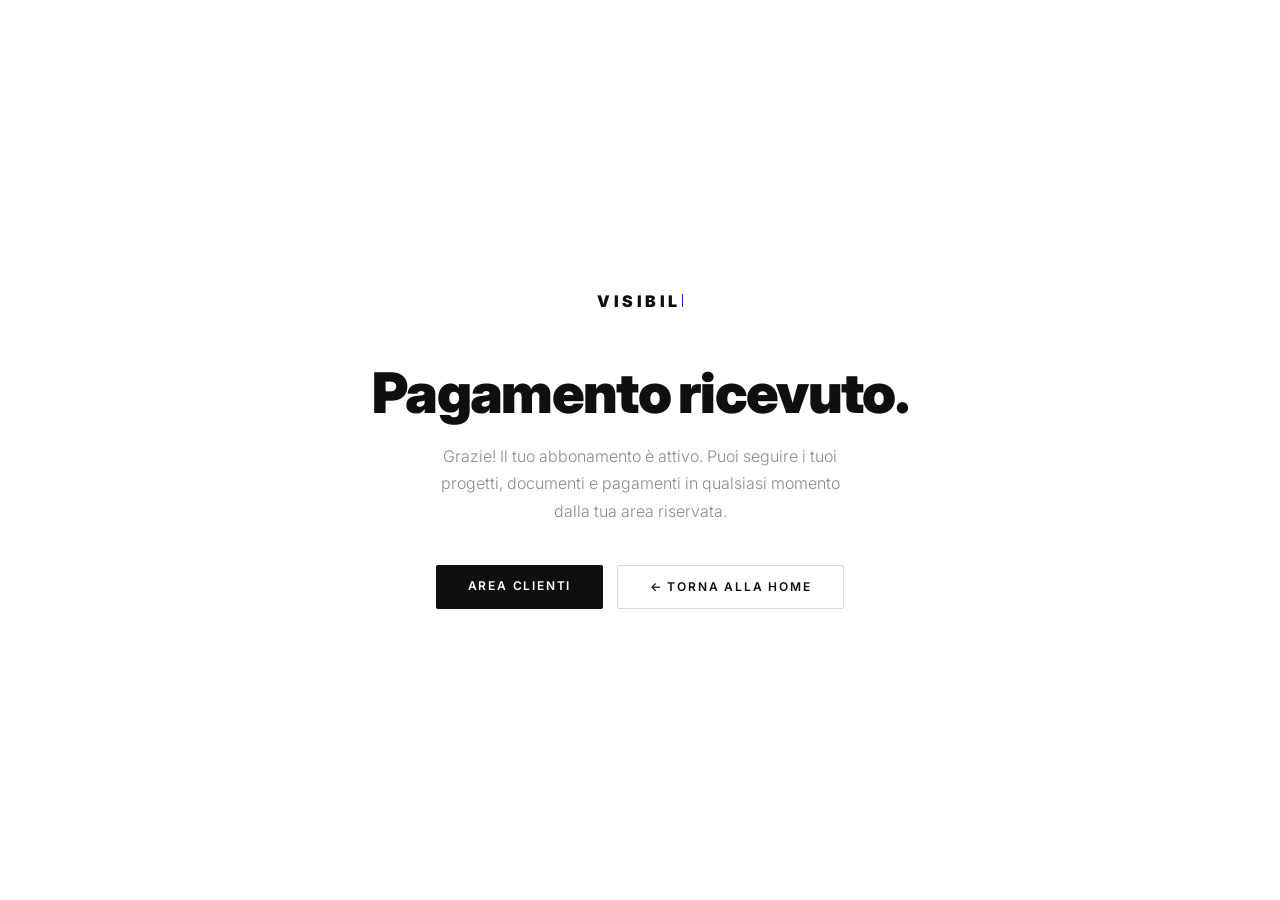
<file: grazie-abbonamento.html>
<!DOCTYPE html>
<html lang="it">
<head>
<meta charset="UTF-8">
<meta name="viewport" content="width=device-width, initial-scale=1.0">
<title>Grazie — VISIBIL</title>
<link href="https://fonts.googleapis.com/css2?family=Inter:wght@300;400;700;900&display=swap" rel="stylesheet">
<style>
  *, *::before, *::after { box-sizing: border-box; margin: 0; padding: 0; }
  body { font-family: 'Inter', sans-serif; background: #fff; color: #0F0F0F; min-height: 100vh; display: flex; flex-direction: column; align-items: center; justify-content: center; padding: 2rem; text-align: center; }
  .logo { font-weight: 900; font-size: 1rem; letter-spacing: 0.22em; margin-bottom: 3rem; }
  .cursor { display: inline-block; width: 0.07em; height: 0.82em; background: #1A1AE6; margin-left: 0.05em; vertical-align: baseline; animation: blink 1s step-end infinite; }
  @keyframes blink { 0%,100%{opacity:1} 50%{opacity:0} }
  h1 { font-size: clamp(2rem, 6vw, 3.5rem); font-weight: 900; letter-spacing: -0.03em; margin-bottom: 1rem; }
  p { font-size: 1rem; font-weight: 300; color: #8A8A8A; max-width: 400px; line-height: 1.7; margin-bottom: 2.5rem; }
  .buttons { display: flex; gap: 0.85rem; flex-wrap: wrap; justify-content: center; }
  a { display: inline-block; padding: 0.85rem 2rem; background: #0F0F0F; color: #fff; font-size: 0.75rem; font-weight: 600; letter-spacing: 0.15em; text-transform: uppercase; text-decoration: none; border-radius: 2px; transition: background 0.2s; }
  a:hover { background: #1A1AE6; }
  a.secondary { background: transparent; color: #0F0F0F; border: 1px solid rgba(0,0,0,0.15); }
  a.secondary:hover { background: #0F0F0F; color: #fff; border-color: #0F0F0F; }
</style>
</head>
<body>
  <div class="logo">VISIBIL<span class="cursor"></span></div>
  <h1>Pagamento ricevuto.</h1>
  <p>Grazie! Il tuo abbonamento è attivo. Puoi seguire i tuoi progetti, documenti e pagamenti in qualsiasi momento dalla tua area riservata.</p>
  <div class="buttons">
    <a href="/area-cliente.html">Area clienti</a>
    <a href="/" class="secondary">← Torna alla home</a>
  </div>
<script src="partials/stato-login.js"></script>
<script src="partials/crono.js"></script>
</body>
</html>
</file>
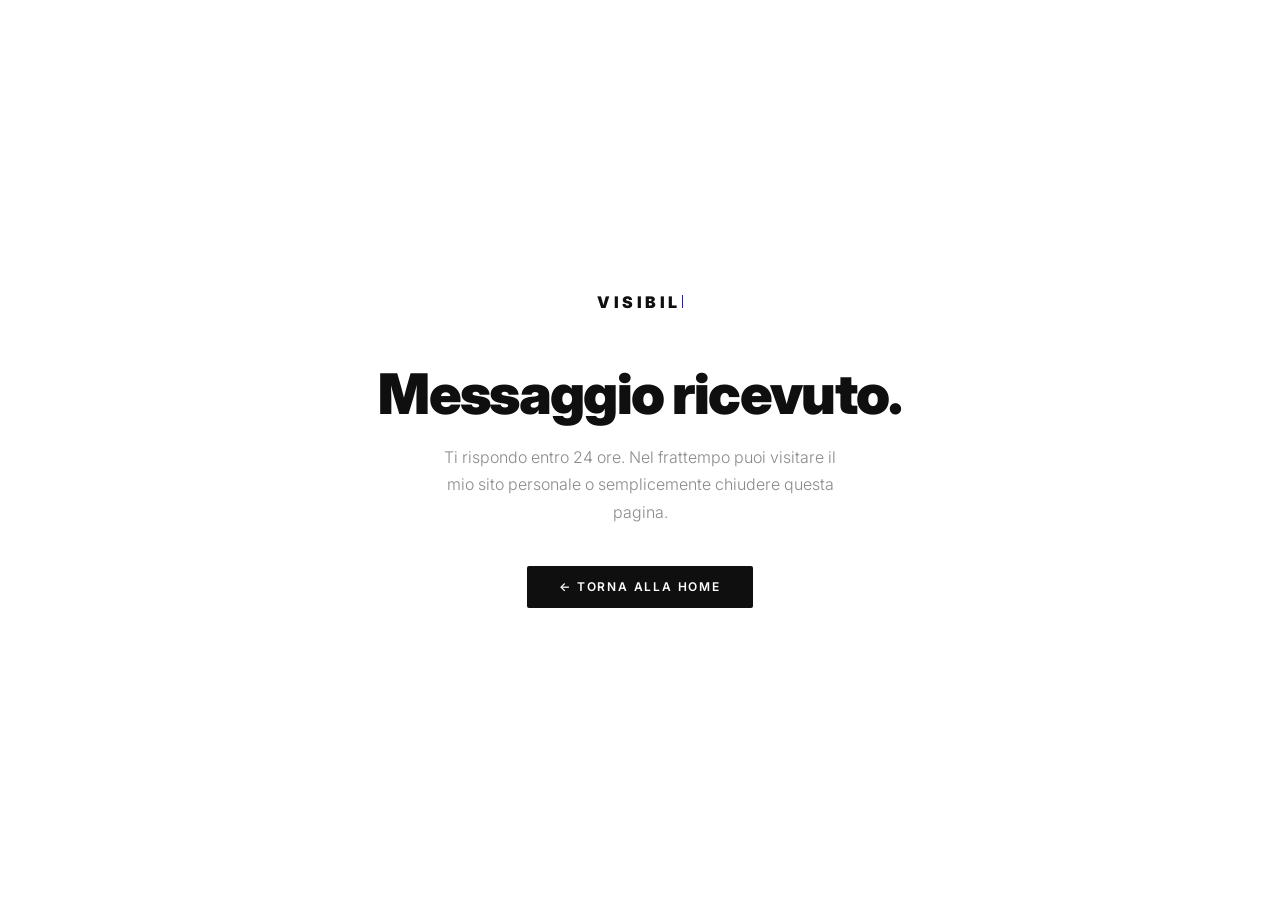
<file: grazie.html>
<!DOCTYPE html>
<html lang="it">
<head>
<meta charset="UTF-8">
<meta name="viewport" content="width=device-width, initial-scale=1.0">
<title>Grazie — VISIBIL</title>
<link href="https://fonts.googleapis.com/css2?family=Inter:wght@300;400;700;900&display=swap" rel="stylesheet">
<style>
  *, *::before, *::after { box-sizing: border-box; margin: 0; padding: 0; }
  body { font-family: 'Inter', sans-serif; background: #fff; color: #0F0F0F; min-height: 100vh; display: flex; flex-direction: column; align-items: center; justify-content: center; padding: 2rem; text-align: center; }
  .logo { font-weight: 900; font-size: 1rem; letter-spacing: 0.22em; margin-bottom: 3rem; }
  .cursor { display: inline-block; width: 0.07em; height: 0.82em; background: #1A1AE6; margin-left: 0.05em; vertical-align: baseline; animation: blink 1s step-end infinite; }
  @keyframes blink { 0%,100%{opacity:1} 50%{opacity:0} }
  h1 { font-size: clamp(2rem, 6vw, 3.5rem); font-weight: 900; letter-spacing: -0.03em; margin-bottom: 1rem; }
  p { font-size: 1rem; font-weight: 300; color: #8A8A8A; max-width: 400px; line-height: 1.7; margin-bottom: 2.5rem; }
  a { display: inline-block; padding: 0.85rem 2rem; background: #0F0F0F; color: #fff; font-size: 0.75rem; font-weight: 600; letter-spacing: 0.15em; text-transform: uppercase; text-decoration: none; border-radius: 2px; transition: background 0.2s; }
  a:hover { background: #1A1AE6; }
</style>
</head>
<body>
  <div class="logo">VISIBIL<span class="cursor"></span></div>
  <h1>Messaggio ricevuto.</h1>
  <p>Ti rispondo entro 24 ore. Nel frattempo puoi visitare il mio sito personale o semplicemente chiudere questa pagina.</p>
  <a href="/">← Torna alla home</a>
<script src="partials/stato-login.js"></script>
<script src="partials/crono.js"></script>
</body>
</html>
</file>
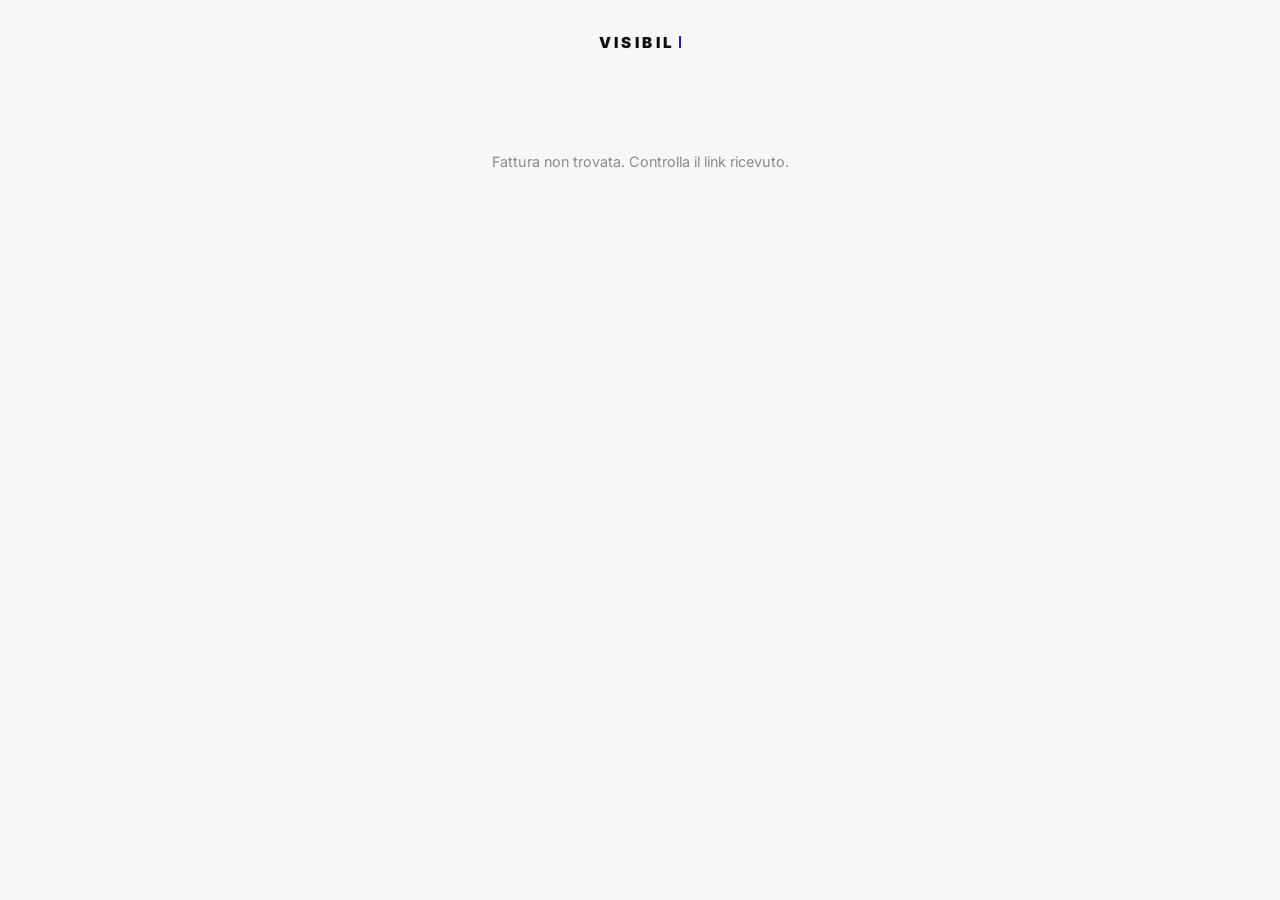
<file: pagamento.html>
<!DOCTYPE html>
<html lang="it">
<head>
<meta charset="UTF-8">
<meta name="viewport" content="width=device-width, initial-scale=1.0">
<title>Fattura — VISIBIL</title>
<link href="https://fonts.googleapis.com/css2?family=Inter:wght@400;500;700;900&display=swap" rel="stylesheet">
<style>
  *, *::before, *::after { box-sizing: border-box; margin: 0; padding: 0; }
  :root {
    --white: #FFFFFF; --black: #0F0F0F; --grey: #8A8A8A; --ink: #1A1AE6; --surface: #F7F7F7;
    --line: rgba(0,0,0,0.08);
    --sans: 'Inter', sans-serif;
  }
  body { font-family: var(--sans); background: var(--surface); color: var(--black); line-height: 1.5; -webkit-font-smoothing: antialiased; }
  .logo { font-weight: 900; font-size: 0.95rem; letter-spacing: 0.22em; text-align:center; padding: 2rem 0 0; }
  .logo .cursor { display:inline-block; width:2px; height:12px; background:var(--ink); margin-left:4px; animation: blink 1s step-end infinite; }
  @keyframes blink { 0%,100%{opacity:1} 50%{opacity:0} }

  main { max-width: 680px; margin: 0 auto; padding: 2rem 1.25rem 4rem; }

  .card { background: var(--white); border: 1px solid var(--line); border-radius: 12px; padding: 2rem; margin-top: 1.5rem; }
  .card:first-child { margin-top: 0; }

  .testa { display: flex; justify-content: space-between; align-items: flex-start; gap: 1rem; }
  .eyebrow { font-size: 0.65rem; letter-spacing: 0.2em; text-transform: uppercase; color: var(--ink); }
  .numero { font-size: 0.8rem; color: var(--grey); margin-top: 0.2rem; }
  h1 { font-size: 1.45rem; font-weight: 700; letter-spacing: -0.01em; line-height: 1.25; margin: 0 0 0.35rem; }
  .sottotitolo { display: flex; flex-wrap: wrap; gap: 0.25rem 1rem; font-size: 0.78rem; color: var(--black); padding-bottom: 1.25rem; margin-bottom: 1.25rem; border-bottom: 1px solid var(--line); }
  .sottotitolo .scad, #f-progetto-box { color: var(--grey); }

  .badge { display:inline-block; font-size: 0.65rem; font-weight: 700; letter-spacing: 0.05em; text-transform: uppercase; padding: 0.35rem 0.75rem; border-radius: 100px; white-space: nowrap; }
  .badge.attesa { background: #FFF4DE; color: #7A4E00; }
  .badge.pagato { background: #E3F3E8; color: #1E6B3C; }
  .badge.scaduto { background: #FBE4E4; color: #A32D2D; }

  .meta { display: grid; grid-template-columns: repeat(auto-fit, minmax(140px, 1fr)); gap: 0.9rem 1.5rem; padding: 1rem 0; border-top: 1px solid var(--line); border-bottom: 1px solid var(--line); }
  .meta-voce span { display: block; font-size: 0.65rem; letter-spacing: 0.1em; text-transform: uppercase; color: var(--grey); margin-bottom: 0.15rem; }
  .meta-voce strong { font-size: 0.9rem; font-weight: 600; }

  .parti { display: grid; grid-template-columns: 1fr 1fr; gap: 1.5rem; margin: 1.25rem 0 1.5rem; font-size: 0.82rem; line-height: 1.55; }
  .parti .etichetta { font-size: 0.65rem; letter-spacing: 0.1em; text-transform: uppercase; color: var(--grey); margin-bottom: 0.3rem; }
  .parti strong { font-weight: 600; }

  table.voci { width: 100%; border-collapse: collapse; font-size: 0.88rem; }
  table.voci th { text-align: left; font-size: 0.62rem; letter-spacing: 0.1em; text-transform: uppercase; color: var(--grey); font-weight: 600; padding: 0 0 0.6rem; border-bottom: 1px solid var(--line); }
  table.voci td { padding: 0.75rem 0; border-bottom: 1px solid var(--line); vertical-align: top; }
  table.voci .num { text-align: right; white-space: nowrap; padding-left: 1rem; }
  table.voci td.num { font-variant-numeric: tabular-nums; }
  .totali { margin-top: 0.9rem; font-size: 0.9rem; }
  .totali div { display: flex; justify-content: space-between; padding: 0.3rem 0; }
  .totali .totale { font-size: 1.15rem; font-weight: 700; padding-top: 0.6rem; margin-top: 0.3rem; border-top: 2px solid var(--black); }
  .nota-iva { font-size: 0.75rem; color: var(--grey); margin-top: 0.75rem; }

  .piede { margin-top: 1.75rem; padding-top: 1rem; border-top: 1px solid var(--line); font-size: 0.75rem; color: var(--grey); line-height: 1.7; }
  .piede a { color: inherit; }

  .azioni { display:flex; justify-content:center; margin-top: 1.25rem; }
  .btn-secondario { font-family: var(--sans); font-size: 0.72rem; font-weight: 600; letter-spacing: 0.1em; text-transform: uppercase; background: none; color: var(--black); border: 1px solid rgba(0,0,0,0.15); border-radius: 6px; padding: 0.7rem 1.4rem; cursor: pointer; }
  .btn-secondario:hover { border-color: var(--black); }

  /* Allegato: dettaglio tempi, in piccolo */
  .allegato { font-size: 0.75rem; }
  .allegato .numero { margin-bottom: 0.4rem; }
  .al-sotto { color: var(--grey); margin: 0.2rem 0 0.9rem; }
  .al-tabella { width: 100%; border-collapse: collapse; font-size: 0.72rem; font-variant-numeric: tabular-nums; }
  .al-tabella th { text-align: left; font-size: 0.58rem; letter-spacing: 0.1em; text-transform: uppercase; color: var(--grey); font-weight: 600; padding: 0 0 0.4rem; border-bottom: 1px solid var(--line); }
  .al-tabella td { padding: 0.35rem 0; border-bottom: 1px solid rgba(0,0,0,0.04); }
  .al-tabella .num { text-align: right; }
  .al-tabella tfoot td { font-weight: 700; border-bottom: none; padding-top: 0.6rem; }
  .al-nota { color: var(--grey); font-size: 0.68rem; margin-top: 0.75rem; }
  .al-orari { color: var(--grey); }

  /* Pagamento */
  .pagare h2 { font-size: 1rem; font-weight: 700; margin-bottom: 0.25rem; }
  .pagare .sotto { font-size: 0.82rem; color: var(--grey); margin-bottom: 1.25rem; }
  .schede { display: flex; gap: 0.5rem; margin-bottom: 1.25rem; }
  .scheda { flex: 1; font-family: var(--sans); font-size: 0.8rem; font-weight: 600; padding: 0.75rem; border: 1px solid rgba(0,0,0,0.12); border-radius: 8px; background: var(--white); color: var(--black); cursor: pointer; }
  .scheda.attiva { border-color: var(--black); box-shadow: inset 0 0 0 1px var(--black); }
  .pannello { display: none; }
  .pannello.attivo { display: block; }
  a.pay-btn { display:block; width: 100%; font-size: 0.78rem; font-weight: 600; letter-spacing: 0.1em; text-transform: uppercase; color: var(--white); background: var(--black); border-radius: 6px; padding: 1rem; text-decoration:none; text-align:center; }
  a.pay-btn:hover { background: var(--ink); }
  .pay-note { font-size: 0.75rem; color: var(--grey); text-align: center; margin-top: 0.75rem; }

  .bonifico { display: grid; grid-template-columns: 1fr auto; gap: 1.5rem; align-items: start; }
  .bon-riga { display: flex; justify-content: space-between; align-items: center; gap: 0.75rem; padding: 0.6rem 0; border-bottom: 1px solid var(--line); }
  .bon-riga:last-child { border-bottom: none; }
  .bon-riga span { display: block; font-size: 0.62rem; letter-spacing: 0.1em; text-transform: uppercase; color: var(--grey); }
  .bon-riga strong { font-size: 0.9rem; font-weight: 600; word-break: break-word; }
  .copia { flex: none; font-family: var(--sans); font-size: 0.65rem; font-weight: 600; letter-spacing: 0.05em; text-transform: uppercase; background: none; border: 1px solid rgba(0,0,0,0.15); border-radius: 5px; padding: 0.35rem 0.6rem; cursor: pointer; color: var(--black); }
  .copia:hover { border-color: var(--black); }
  .qr-box { text-align: center; }
  .qr { position: relative; width: 190px; height: 190px; margin: 0 auto; }
  .qr svg.qr-codice { width: 100%; height: 100%; display: block; }
  .qr svg.croce { position: absolute; left: 50%; top: 50%; width: 15.2%; height: 15.2%; transform: translate(-50%, -50%); }
  .qr-testo { font-size: 0.7rem; color: var(--grey); margin-top: 0.5rem; max-width: 190px; }

  .pagata { text-align: center; }
  .pagata .spunta { width: 44px; height: 44px; border-radius: 50%; background: #E3F3E8; color: #1E6B3C; display: inline-flex; align-items: center; justify-content: center; font-size: 1.3rem; margin-bottom: 0.5rem; }

  #loading, #error { text-align: center; padding: 4rem 1.5rem; color: var(--grey); font-size: 0.9rem; }
  #error { display: none; }
  #content { display: none; }

  @media (max-width: 560px) {
    .card { padding: 1.4rem; }
    .parti { grid-template-columns: 1fr; gap: 1rem; }
    .bonifico { grid-template-columns: 1fr; }
    table.voci .col-ore, table.voci .col-tariffa { display: none; }
    .voce-dett { display: block !important; }
  }
  .voce-dett { display: none; font-size: 0.75rem; color: var(--grey); }

  @media print {
    @page { size: A4; margin: 1.6cm; }
    body { background: #fff; }
    .azioni, .schede, .copia, #pannello-carta, .pay-note, #striscia-login { display: none !important; }
    .logo { text-align: left; padding: 0 0 0.5rem; } .logo .cursor { display: none; }
    body { padding-top: 0 !important; }
    main { max-width: none; padding: 0; margin: 0; }
    .card { border: none; padding: 0; margin-top: 1.5rem; border-radius: 0; }
    #pannello-bonifico { display: block !important; }
    .pagare { break-inside: avoid; border-top: 1px dashed #999 !important; padding-top: 1rem !important; }
    .allegato { break-before: page; }
  }
</style>
</head>
<body>

<div class="logo">VISIBIL<span class="cursor"></span></div>

<main>
  <div id="loading">Caricamento fattura...</div>
  <div id="error">Fattura non trovata. Controlla il link ricevuto.</div>

  <div id="content">
    <div class="card">
      <div class="testa">
        <div>
          <div class="eyebrow">Fattura</div>
          <div class="numero" id="f-numero"></div>
        </div>
        <div id="f-stato"></div>
      </div>
      <div class="parti">
        <div>
          <div class="etichetta">Da</div>
          <div id="f-da"></div>
        </div>
        <div>
          <div class="etichetta">Per</div>
          <div id="f-per"></div>
        </div>
      </div>

      <h1 id="f-titolo"></h1>
      <div class="sottotitolo">
        <span id="f-data">—</span>
        <span class="scad">Scadenza <span id="f-scadenza">—</span></span>
        <span id="f-progetto-box" style="display:none;">Progetto <span id="f-progetto"></span></span>
      </div>


      <table class="voci">
        <thead><tr><th>Descrizione</th><th class="num col-ore">Ore</th><th class="num col-tariffa">Tariffa</th><th class="num">Importo</th></tr></thead>
        <tbody id="f-voci"></tbody>
      </table>
      <div class="totali">
        <div class="totale"><span>Totale</span><span id="f-totale"></span></div>
      </div>
      <p class="nota-iva">IVA non applicata.</p>

      <div class="piede" id="f-piede"></div>
    </div>

    <div class="azioni">
      <button class="btn-secondario" onclick="window.print()">📄 Scarica PDF</button>
    </div>

    <div class="card pagare" id="pagare" style="display:none;">
      <h2>Come pagare</h2>
      <p class="sotto" id="pagare-sotto"></p>
      <div class="schede" id="schede" style="display:none;">
        <button type="button" class="scheda" data-p="carta" onclick="mostraPannello('carta')">💳 Carta, TWINT, Apple Pay</button>
        <button type="button" class="scheda" data-p="bonifico" onclick="mostraPannello('bonifico')">🏦 Bonifico bancario</button>
      </div>

      <div class="pannello" id="pannello-carta">
        <a class="pay-btn" id="pay-link" href="#" target="_blank" rel="noopener">Paga ora</a>
        <p class="pay-note">Pagamento sicuro tramite Stripe.</p>
      </div>

      <div class="pannello" id="pannello-bonifico">
        <div class="bonifico">
          <div id="bon-righe"></div>
          <div class="qr-box">
            <div class="qr" id="qr"></div>
            <div class="qr-testo">Scansiona con l'app della tua banca: i dati sono già compilati.</div>
          </div>
        </div>
      </div>
    </div>

    <div class="card pagata" id="pagata" style="display:none;">
      <div class="spunta">✓</div>
      <h2 style="font-size:1rem;">Fattura saldata</h2>
      <p style="font-size:0.85rem; color:var(--grey);" id="pagata-testo">Grazie!</p>
    </div>

    <div class="card allegato" id="allegato" style="display:none;">
      <div class="eyebrow">Allegato · Dettaglio dei tempi di lavoro</div>
      <div class="numero" id="al-numero"></div>
      <p class="al-sotto" id="al-sotto"></p>
      <table class="al-tabella">
        <thead><tr><th>Giorno</th><th class="num">Durata</th></tr></thead>
        <tbody id="al-righe"></tbody>
        <tfoot><tr><td>Totale</td><td class="num" id="al-totale"></td></tr></tfoot>
      </table>
      <p class="al-nota">Tempi registrati con il cronometro durante il lavoro e conteggiati in questa fattura.</p>
    </div>

  </div>
</main>

<script>
  const params = new URLSearchParams(window.location.search);
  const pagamentoId = params.get('id');
  const esc = t => String(t == null ? '' : t).replace(/&/g, '&amp;').replace(/</g, '&lt;').replace(/>/g, '&gt;');
  const chf = n => { const x = Number(n) || 0; return 'CHF ' + (Number.isInteger(x) ? x + '.–' : x.toFixed(2)); };
  const dataLunga = d => new Date(d).toLocaleDateString('it-CH', { day: 'numeric', month: 'long', year: 'numeric' });
  const oreTesto = o => { const min = Math.round(o * 60), h = Math.floor(min / 60), m = min % 60; return m ? (h ? h + ' h ' + String(m).padStart(2, '0') : m + ' min') : h + ' h'; };
  const ibanBello = i => i.replace(/(.{4})/g, '$1 ').trim();

  function mostraPannello(p) {
    document.querySelectorAll('.scheda').forEach(b => b.classList.toggle('attiva', b.dataset.p === p));
    document.querySelectorAll('.pannello').forEach(x => x.classList.toggle('attivo', x.id === 'pannello-' + p));
  }

  function copia(testo, btn) {
    const fatto = () => { const t = btn.textContent; btn.textContent = '✓ Copiato'; setTimeout(() => { btn.textContent = t; }, 1400); };
    if (navigator.clipboard && navigator.clipboard.writeText) navigator.clipboard.writeText(testo).then(fatto, () => prompt('Copia:', testo));
    else prompt('Copia:', testo);
  }

  // QR-fattura svizzera (Swiss Payments Code 0200), senza riferimento (NON), indirizzi strutturati
  function payloadQR(d, numeroTxt) {
    const e = d.emittente, cut = (s, n) => String(s || '').slice(0, n);
    const righe = [
      'SPC', '0200', '1', d.bonifico.iban,
      'S', cut(e.nome, 70), cut(e.via, 70), cut(e.civico, 16), cut(e.cap, 16), cut(e.citta, 35), 'CH',
      '', '', '', '', '', '', '',
      (Number(d.importo) || 0).toFixed(2), 'CHF',
      '', '', '', '', '', '', '',
      'NON', '', cut('Fattura ' + numeroTxt, 140), 'EPD'
    ];
    return righe.join('\n');
  }
  function disegnaQR(testo) {
    const box = document.getElementById('qr');
    const s = document.createElement('script');
    s.src = 'https://cdn.jsdelivr.net/npm/qrcode-generator@1.4.4/qrcode.js';
    s.onload = () => {
      qrcode.stringToBytes = qrcode.stringToBytesFuncs['UTF-8'];
      const q = qrcode(0, 'M'); q.addData(testo, 'Byte'); q.make();
      const n = q.getModuleCount();
      let path = '';
      for (let r = 0; r < n; r++) for (let c = 0; c < n; c++) if (q.isDark(r, c)) path += `M${c} ${r}h1v1h-1z`;
      box.innerHTML = `<svg class="qr-codice" viewBox="0 0 ${n} ${n}" shape-rendering="crispEdges"><rect width="${n}" height="${n}" fill="#fff"/><path d="${path}" fill="#000"/></svg>` +
        `<svg class="croce" viewBox="0 0 20 20"><rect width="20" height="20" fill="#fff"/><rect x="1.4" y="1.4" width="17.2" height="17.2" fill="#000"/><rect x="8.3" y="4.3" width="3.4" height="11.4" fill="#fff"/><rect x="4.3" y="8.3" width="11.4" height="3.4" fill="#fff"/></svg>`;
    };
    s.onerror = () => { box.parentElement.style.display = 'none'; };
    document.head.appendChild(s);
  }

  async function caricaPagamento() {
    const errore = () => { document.getElementById('loading').style.display = 'none'; document.getElementById('error').style.display = 'block'; };
    if (!pagamentoId) return errore();
    let d;
    try {
      const res = await fetch('/api/get-pagamento?id=' + encodeURIComponent(pagamentoId));
      d = await res.json();
      if (!res.ok) return errore();
    } catch (e) { return errore(); }

    document.getElementById('loading').style.display = 'none';
    document.getElementById('content').style.display = 'block';

    const anno = new Date(d.data || d.creato_il || Date.now()).getFullYear();
    const numeroTxt = d.numero ? `VIS-${anno}-${String(d.numero).padStart(3, '0')}` : '';
    document.getElementById('f-numero').textContent = numeroTxt ? 'N. ' + numeroTxt : '';
    document.getElementById('f-titolo').textContent = d.descrizione || 'Fattura';
    document.title = (numeroTxt ? numeroTxt + ' — ' : '') + 'Fattura VISIBIL';

    const emessa = d.data ? new Date(d.data) : new Date(d.creato_il || Date.now());
    const scadenza = new Date(emessa); scadenza.setDate(scadenza.getDate() + 30);
    document.getElementById('f-data').textContent = dataLunga(emessa);
    document.getElementById('f-scadenza').textContent = dataLunga(scadenza);
    if (d.progetto) { document.getElementById('f-progetto').textContent = d.progetto; document.getElementById('f-progetto-box').style.display = ''; }

    const pagato = d.stato === 'Pagato';
    const scaduta = !pagato && (d.stato === 'Scaduto' || new Date() > new Date(scadenza.getTime() + 86400000));
    document.getElementById('f-stato').innerHTML = pagato
      ? `<span class="badge pagato">Pagata${d.pagato_il ? ' il ' + new Date(d.pagato_il).toLocaleDateString('it-CH') : ''}</span>`
      : `<span class="badge ${scaduta ? 'scaduto' : 'attesa'}">${scaduta ? 'Scaduta' : 'Da pagare'}</span>`;

    const e = d.emittente || {};
    const indirizzoE = [[e.via, e.civico].filter(Boolean).join(' '), [e.cap, e.citta].filter(Boolean).join(' ')].filter(Boolean);
    document.getElementById('f-da').innerHTML = `<strong>${esc(e.nome || 'Gianluca Blefari')}</strong> — VISIBIL<br>${indirizzoE.map(esc).join('<br>')}`;
    const per = [`<strong>${esc(d.cliente_nome_fatturazione || d.cliente_nome || '—')}</strong>`];
    if (d.cliente_nome_fatturazione && d.cliente_nome && d.cliente_nome !== d.cliente_nome_fatturazione) per.push(esc(d.cliente_nome));
    if (d.cliente_indirizzo) per.push(esc(d.cliente_indirizzo).replace(/\n/g, '<br>'));
    if (d.cliente_email) per.push(esc(d.cliente_email));
    document.getElementById('f-per').innerHTML = per.join('<br>');

    const voci = d.voci && d.voci.length ? d.voci : [{ descrizione: d.descrizione || 'Servizio', importo: d.importo }];
    const conOre = voci.some(v => v.ore != null && v.tariffa != null);
    if (!conOre) document.querySelectorAll('.col-ore, .col-tariffa').forEach(x => x.style.display = 'none');
    document.getElementById('f-voci').innerHTML = voci.map(v => {
      const ore = v.ore != null && v.tariffa != null;
      return `<tr>
        <td>${esc(v.descrizione || '')}${ore ? `<span class="voce-dett">${oreTesto(v.ore)} × ${chf(v.tariffa)}/h</span>` : ''}</td>
        ${conOre ? `<td class="num col-ore">${ore ? oreTesto(v.ore) : ''}</td><td class="num col-tariffa">${ore ? chf(v.tariffa) + '/h' : ''}</td>` : ''}
        <td class="num">${chf(v.importo)}</td>
      </tr>`;
    }).join('');
    document.getElementById('f-totale').textContent = chf(d.importo);

    // Pagina secondaria: tempi di lavoro dettagliati
    const sess = d.sessioni || [];
    if (sess.length) {
      const ora = t => new Date(t).toLocaleTimeString('it-CH', { hour: '2-digit', minute: '2-digit' });
      const giorno = t => new Date(t).toLocaleDateString('it-CH', { weekday: 'short', day: '2-digit', month: '2-digit', year: 'numeric' });
      const totMin = sess.reduce((a, x) => a + (x.minuti || 0), 0);
      document.getElementById('al-numero').textContent = numeroTxt ? 'Fattura N. ' + numeroTxt + (d.progetto ? ' · ' + d.progetto : '') : (d.progetto || '');
      // Un giorno per riga, arrotondato per eccesso al quarto d'ora come in fattura.
      // Se la fattura non torna con l'arrotondamento (ore concordate a mano) si mostrano i tempi reali.
      const giorni = []; const idx = {};
      sess.forEach(x => { const k = new Date(x.inizio).toLocaleDateString('it-CH'); if (!(k in idx)) { idx[k] = giorni.length; giorni.push({ x, righe: [], min: 0 }); } const g = giorni[idx[k]]; g.righe.push(x); g.min += x.minuti || 0; });
      const oreFattura = voci.reduce((a, v) => a + (v.ore != null ? Number(v.ore) : 0), 0);
      const minArr = giorni.reduce((a, g) => a + Math.ceil(g.min / 15) * 15, 0);
      const arrotonda = Math.abs(minArr / 60 - oreFattura) < 0.01;
      const durataG = g => arrotonda ? Math.ceil(g.min / 15) * 15 : g.min;
      document.getElementById('al-sotto').textContent = `${giorni.length} giorn${giorni.length === 1 ? 'o' : 'i'} di lavoro, dal ${new Date(sess[0].inizio).toLocaleDateString('it-CH')} al ${new Date(sess[sess.length - 1].inizio).toLocaleDateString('it-CH')}` + (arrotonda ? ", arrotondati al quarto d'ora." : '.');
      document.getElementById('al-righe').innerHTML = giorni.map(g => `<tr><td>${giorno(g.x.inizio)}</td><td class="num">${oreTesto(durataG(g) / 60)}</td></tr>`).join('');
      document.getElementById('al-totale').textContent = oreTesto(giorni.reduce((a, g) => a + durataG(g), 0) / 60);
      document.getElementById('allegato').style.display = '';
    }

    const contatti = [e.email ? `<a href="mailto:${esc(e.email)}">${esc(e.email)}</a>` : '', e.telefono ? esc(e.telefono) : ''].filter(Boolean).join(' · ');
    document.getElementById('f-piede').innerHTML = `Per domande su questa fattura: ${contatti || 'rispondi alla email che hai ricevuto'}.<br>Grazie per la fiducia!`;

    // Come pagare
    if (pagato) {
      document.getElementById('pagata').style.display = '';
      document.getElementById('pagata-testo').textContent = (d.pagato_il ? 'Pagamento ricevuto il ' + dataLunga(d.pagato_il) + '. ' : '') + 'Grazie!';
      return;
    }
    const haCarta = !!d.payment_link, haBon = !!d.bonifico;
    if (!haCarta && !haBon) {
      document.getElementById('pagare').style.display = '';
      document.getElementById('pagare-sotto').textContent = 'Per pagare questa fattura, contattami direttamente.';
      return;
    }
    document.getElementById('pagare').style.display = '';
    document.getElementById('pagare-sotto').textContent = `Totale ${chf(d.importo)} entro il ${dataLunga(scadenza)}.`;
    if (haCarta) document.getElementById('pay-link').href = d.payment_link;
    if (haBon) {
      const causale = numeroTxt ? 'Fattura ' + numeroTxt : (d.descrizione || 'Fattura VISIBIL');
      const righe = [
        ['Intestatario', [e.nome, indirizzoE.join(', ')].filter(Boolean).join(', '), e.nome],
        ['IBAN', ibanBello(d.bonifico.iban), d.bonifico.iban],
        d.bonifico.banca ? ['Banca', d.bonifico.banca, null] : null,
        ['Importo', chf(d.importo), (Number(d.importo) || 0).toFixed(2)],
        ['Causale', causale, causale]
      ].filter(Boolean);
      document.getElementById('bon-righe').innerHTML = righe.map(([l, v, c]) =>
        `<div class="bon-riga"><div><span>${l}</span><strong>${esc(v)}</strong></div>${c ? `<button type="button" class="copia" onclick="copia(${esc(JSON.stringify(c)).replace(/"/g, '&quot;')}, this)">Copia</button>` : ''}</div>`).join('');
      if (/^(CH|LI)/.test(d.bonifico.iban) && e.via && e.cap && e.citta) disegnaQR(payloadQR(d, numeroTxt));
      else document.querySelector('.qr-box').style.display = 'none';
    }
    if (haCarta && haBon) { document.getElementById('schede').style.display = ''; mostraPannello('carta'); }
    else mostraPannello(haCarta ? 'carta' : 'bonifico');
  }

  caricaPagamento();
</script>

<script src="partials/stato-login.js"></script>
<script src="partials/crono.js"></script>
</body>
</html>
</file>
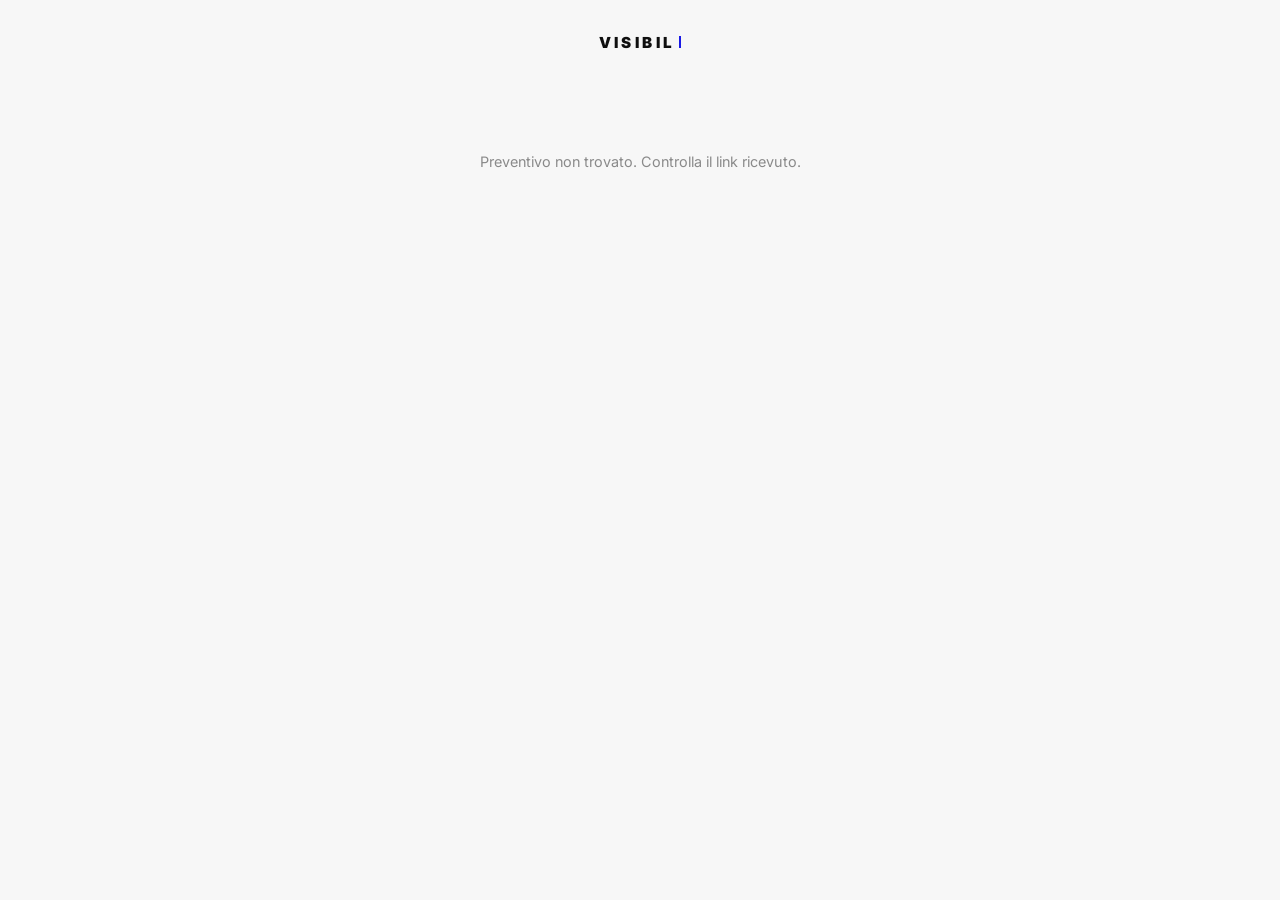
<file: preventivo.html>
<!DOCTYPE html>
<html lang="it">
<head>
<meta charset="UTF-8">
<meta name="viewport" content="width=device-width, initial-scale=1.0">
<title>Preventivo — VISIBIL</title>
<link href="https://fonts.googleapis.com/css2?family=Inter:wght@400;500;700;900&display=swap" rel="stylesheet">
<style>
  *, *::before, *::after { box-sizing: border-box; margin: 0; padding: 0; }
  :root {
    --white: #FFFFFF; --black: #0F0F0F; --grey: #8A8A8A; --ink: #1A1AE6; --surface: #F7F7F7;
    --sans: 'Inter', sans-serif;
  }
  body { font-family: var(--sans); background: var(--surface); color: var(--black); line-height: 1.5; -webkit-font-smoothing: antialiased; }
  .logo { font-weight: 900; font-size: 0.95rem; letter-spacing: 0.22em; text-align:center; padding: 2rem 0 0; }
  .logo .cursor { display:inline-block; width:2px; height:12px; background:var(--ink); margin-left:4px; animation: blink 1s step-end infinite; }
  @keyframes blink { 0%,100%{opacity:1} 50%{opacity:0} }

  main { max-width: 560px; margin: 0 auto; padding: 2rem 1.5rem 4rem; }

  .quote-card { background: var(--white); border: 1px solid rgba(0,0,0,0.08); border-radius: 10px; padding: 2rem; margin-top: 2rem; }
  .quote-eyebrow { font-size: 0.65rem; letter-spacing: 0.2em; text-transform: uppercase; color: var(--ink); margin-bottom: 0.75rem; }
  .quote-title { font-size: 1.4rem; font-weight: 700; letter-spacing: -0.01em; margin-bottom: 1.5rem; }
  .quote-row { display:flex; justify-content:space-between; padding: 0.75rem 0; border-top: 1px solid rgba(0,0,0,0.06); font-size: 0.9rem; }
  .quote-row:first-of-type { border-top: none; }
  .quote-row span:first-child { color: var(--grey); }
  .badge { display:inline-block; font-size: 0.65rem; font-weight: 700; letter-spacing: 0.05em; text-transform: uppercase; padding: 0.3rem 0.7rem; border-radius: 100px; }
  .badge.attesa { background: #FFF4DE; color: #7A4E00; }
  .badge.accettato { background: #E3F3E8; color: #1E6B3C; }

  .approve-box { background: var(--white); border: 1px solid rgba(0,0,0,0.08); border-radius: 10px; padding: 2rem; margin-top: 1.5rem; }
  .approve-box h2 { font-size: 1rem; font-weight: 700; margin-bottom: 0.75rem; }
  .approve-box p { font-size: 0.85rem; color: var(--grey); line-height: 1.6; margin-bottom: 1.5rem; }

  label { font-size: 0.65rem; letter-spacing: 0.15em; text-transform: uppercase; color: var(--grey); display: block; margin-bottom: 0.35rem; margin-top: 1rem; }
  label:first-of-type { margin-top: 0; }
  input { width: 100%; font-family: var(--sans); font-size: 0.9rem; padding: 0.7rem 0.9rem; border: 1px solid rgba(0,0,0,0.12); border-radius: 5px; outline: none; }
  input:focus { border-color: var(--ink); }

  .check-row { display:flex; align-items:flex-start; gap:0.6rem; margin-top: 1.5rem; }
  .check-row input { width: auto; margin-top: 0.15rem; }
  .check-row label { margin: 0; font-size: 0.82rem; text-transform: none; letter-spacing: normal; color: var(--black); }

  button { width: 100%; font-family: var(--sans); font-size: 0.75rem; font-weight: 600; letter-spacing: 0.1em; text-transform: uppercase; color: var(--white); background: var(--black); border: none; border-radius: 5px; padding: 0.9rem; cursor: pointer; margin-top: 1.5rem; }
  button:hover { background: var(--ink); }
  button:disabled { opacity: 0.4; cursor: not-allowed; }

  .msg { font-size: 0.82rem; margin-top: 0.75rem; text-align: center; }
  .msg.ok { color: #1E6B3C; }
  .msg.err { color: #A32D2D; }

  #loading, #error { text-align: center; padding: 4rem 1.5rem; color: var(--grey); font-size: 0.9rem; }
  #error { display: none; }
  #content { display: none; }
  #already-approved { display: none; text-align: center; padding: 2rem; }
  #already-approved .badge { margin-bottom: 1rem; }

  .download-bar { display:flex; justify-content:center; margin-top: 1.5rem; }
  .download-bar button { width:auto; background:none; color:var(--black); border:1px solid rgba(0,0,0,0.15); padding:0.7rem 1.5rem; margin-top:0; }
  .download-bar button:hover { background:var(--surface); color:var(--black); }

  .letterhead { display: none; }

  .signatures { display: none; }

  @media print {
    @page { size: A4; margin: 2cm; }
    body { background: #fff; }
    .logo, .download-bar, .approve-box, #already-approved, #q-stato-row { display: none !important; }
    main { max-width: none; padding: 0; margin: 0; }
    .letterhead { display: flex; justify-content: space-between; margin-bottom: 2.5rem; font-size: 0.8rem; }
    .letterhead div { line-height: 1.6; }
    .letterhead .from { color: var(--black); }
    .letterhead .to { color: var(--black); text-align: right; }
    .quote-card { border: none; padding: 0; margin-top: 0; }
    .quote-title { font-size: 1.6rem; }
    .signatures { display: flex; justify-content: space-between; margin-top: 4rem; gap: 2rem; }
    .signatures .sig-block { width: 45%; text-align: center; }
    .signatures .sig-img { height: 55px; object-fit: contain; margin-bottom: 0.4rem; }
    .signatures .sig-line { border-top: 1px solid var(--black); margin-top: 55px; padding-top: 0.4rem; }
    .signatures .sig-label { font-size: 0.7rem; color: var(--grey); text-transform: uppercase; letter-spacing: 0.05em; }
  }
</style>
</head>
<body>

<div class="logo">VISIBIL<span class="cursor"></span></div>

<main>
  <div id="loading">Caricamento preventivo...</div>
  <div id="error">Preventivo non trovato. Controlla il link ricevuto.</div>

  <div id="content">
    <div class="letterhead">
      <div class="from">
        <strong>Gianluca Blefari — VISIBIL</strong><br>
        Via Romerio 10, 6600 Locarno<br>
        +41 79 644 56 83<br>
        gianluca.blefari@outlook.com
      </div>
      <div class="to">
        <strong>Preventivo per</strong><br>
        <span id="lh-nome"></span><br>
        <span id="lh-indirizzo"></span>
      </div>
    </div>

    <div class="quote-card">
      <div class="quote-eyebrow">Preventivo</div>
      <div class="quote-title" id="q-titolo"></div>
      <div id="q-voci"></div>
      <div class="quote-row"><span>Cliente</span><span id="q-cliente"></span></div>
      <div class="quote-row"><span>Data</span><span id="q-data"></span></div>
      <div class="quote-row" style="font-weight:700;"><span>Totale</span><span id="q-importo"></span></div>
      <div class="quote-row" id="q-stato-row"><span>Stato</span><span id="q-stato"></span></div>
      <div id="q-note-box" style="display:none; margin-top:1rem; padding-top:1rem; border-top:1px solid rgba(0,0,0,0.06); font-size:0.85rem; color:var(--black); white-space:pre-wrap; line-height:1.5;"></div>
    </div>

    <div class="signatures">
      <div class="sig-block">
        <img class="sig-img" src="/assets/firma-gianluca.jpg" alt="Firma Gianluca Blefari">
        <div class="sig-line"></div>
        <div class="sig-label">Gianluca Blefari — VISIBIL</div>
      </div>
      <div class="sig-block">
        <div class="sig-line" style="margin-top: 55px;"></div>
        <div class="sig-label">Firma del cliente</div>
      </div>
    </div>

    <div class="download-bar">
      <button onclick="window.print()">📄 Scarica PDF</button>
    </div>

    <div id="already-approved">
      <span class="badge accettato">Già approvato</span>
      <p style="color:var(--grey); font-size:0.85rem;">Questo preventivo è già stato approvato il <span id="q-data-approvazione"></span>. Grazie!</p>
    </div>

    <div class="approve-box" id="approve-box">
      <h2>Approvazione</h2>
      <p>Per approvare il preventivo puoi stamparlo, firmarlo, scansionarlo e inviarmelo, oppure semplicemente completare i campi sotto.</p>

      <div id="piano-scelta-box" style="display:none; margin-bottom: 1.5rem;">
        <label style="margin-top:0;">Scegli il tuo piano abbonamento</label>
        <div style="display:flex; flex-direction:column; gap:0.6rem; margin-top:0.5rem;">
          <label style="display:flex; align-items:center; gap:0.6rem; text-transform:none; letter-spacing:normal; font-size:0.85rem; color:var(--black); cursor:pointer; font-weight:400;">
            <input type="radio" name="piano" value="Base" style="width:auto;"> Base — CHF 19/mese
          </label>
          <label style="display:flex; align-items:center; gap:0.6rem; text-transform:none; letter-spacing:normal; font-size:0.85rem; color:var(--black); cursor:pointer; font-weight:400;">
            <input type="radio" name="piano" value="Completo" style="width:auto;"> Completo — CHF 39/mese
          </label>
          <label style="display:flex; align-items:center; gap:0.6rem; text-transform:none; letter-spacing:normal; font-size:0.85rem; color:var(--black); cursor:pointer; font-weight:400;">
            <input type="radio" name="piano" value="Avanzato" style="width:auto;"> Avanzato — CHF 69/mese
          </label>
        </div>
      </div>

      <label for="a-nome">Nome e cognome</label>
      <input type="text" id="a-nome" placeholder="Nome cognome">

      <label for="a-indirizzo">Indirizzo</label>
      <input type="text" id="a-indirizzo" placeholder="Via, numero, CAP, città">

      <label for="a-email">Email</label>
      <input type="email" id="a-email" placeholder="nome@email.com">

      <div class="check-row">
        <input type="checkbox" id="a-check">
        <label for="a-check" id="a-check-label">Approvo il preventivo</label>
      </div>

      <button id="a-submit" onclick="approva()">Approva</button>
      <div class="msg" id="a-msg"></div>
    </div>
  </div>
</main>

<script>
  const params = new URLSearchParams(window.location.search);
  const preventivoId = params.get('id');
  let preventivoData = null;

  async function caricaPreventivo() {
    if (!preventivoId) {
      document.getElementById('loading').style.display = 'none';
      document.getElementById('error').style.display = 'block';
      return;
    }

    try {
      const res = await fetch('/api/get-preventivo?id=' + encodeURIComponent(preventivoId));
      const data = await res.json();

      if (!res.ok) {
        document.getElementById('loading').style.display = 'none';
        document.getElementById('error').style.display = 'block';
        return;
      }

      preventivoData = data;
      document.getElementById('loading').style.display = 'none';
      document.getElementById('content').style.display = 'block';

      document.getElementById('q-titolo').textContent = data.titolo || '';
      document.getElementById('q-cliente').textContent = data.cliente_nome || '—';
      document.getElementById('lh-nome').textContent = data.cliente_nome_fatturazione || data.cliente_nome || '';
      document.getElementById('lh-indirizzo').textContent = data.cliente_indirizzo || '';
      document.getElementById('q-data').textContent = data.data ? new Date(data.data).toLocaleDateString('it-CH', {day:'numeric', month:'long', year:'numeric'}) : '—';
      document.getElementById('q-importo').textContent = data.importo ? `CHF ${data.importo}.–` : '—';

      const vociEl = document.getElementById('q-voci');
      vociEl.innerHTML = '';
      const esc = s => String(s == null ? '' : s).replace(/&/g, '&amp;').replace(/</g, '&lt;').replace(/>/g, '&gt;').replace(/"/g, '&quot;');
      (data.voci || []).forEach(v => {
        if (v.tipo === 'sconto') {
          vociEl.innerHTML += `<div class="quote-row" style="font-weight:700; color:var(--ink);"><span style="color:var(--ink);">Sconto ${esc(v.percentuale)}%</span><span>CHF ${esc(v.importo)}.–</span></div>`;
        } else if (v.tipo === 'tabella') {
          const head = v.colonne.map(c => `<th style="text-align:left; font-weight:600; color:var(--grey); padding:0.5rem 0.4rem; border-bottom:1px solid rgba(0,0,0,0.12); font-size:0.7rem; text-transform:uppercase; letter-spacing:0.05em;">${esc(c)}</th>`).join('');
          const body = v.righe.map(r => `<tr>${v.colonne.map((_, i) => `<td style="padding:0.6rem 0.4rem; border-bottom:1px solid rgba(0,0,0,0.06); vertical-align:top;">${esc(r[i] || '')}</td>`).join('')}</tr>`).join('');
          vociEl.innerHTML += `<table style="width:100%; border-collapse:collapse; font-size:0.9rem; margin:0.75rem 0;"><thead><tr>${head}</tr></thead><tbody>${body}</tbody></table>`;
        } else {
          vociEl.innerHTML += `<div class="quote-row"><span>${esc(v.descrizione)}</span><span>${v.barrato ? `<s style="color:var(--grey);">CHF ${esc(v.barrato)}</s> ` : ''}CHF ${esc(v.importo)}.–</span></div>`;
        }
      });

      // Note: blocchi separati da una riga vuota; una riga che inizia con "# " o finisce con ":" fa da titolo del blocco
      const formattaNote = testo => {
        const e = s => String(s == null ? '' : s).replace(/&/g, '&amp;').replace(/</g, '&lt;').replace(/>/g, '&gt;').replace(/"/g, '&quot;');
        return String(testo).split(/\n\s*\n/).map(b => b.trim()).filter(Boolean).map((b, i) => {
          const righe = b.split('\n').map(r => r.trim()).filter(Boolean);
          let titolo = '';
          if (/^#\s+/.test(righe[0])) titolo = righe.shift().replace(/^#\s+/, '');
          else if (righe.length > 1 && /:$/.test(righe[0])) titolo = righe.shift().replace(/:$/, '');
          const etichetta = titolo ? `<div style="font-size:0.65rem; letter-spacing:0.15em; text-transform:uppercase; color:var(--ink); font-weight:700; margin-bottom:0.4rem;">${e(titolo)}</div>` : '';
          const corpo = righe.map(r => `<p style="margin:0.2rem 0;">${e(r)}</p>`).join('');
          return `<div style="padding:0.9rem 0; ${i > 0 ? 'border-top:1px solid rgba(0,0,0,0.06);' : ''}">${etichetta}${corpo}</div>`;
        }).join('');
      };

      if (data.note) {
        const noteBox = document.getElementById('q-note-box');
        noteBox.innerHTML = formattaNote(data.note);
        noteBox.style.whiteSpace = 'normal';
        noteBox.style.display = 'block';
      }

      if (data.richiedi_scelta_piano && data.stato !== 'Accettato') {
        document.getElementById('piano-scelta-box').style.display = 'block';
      }
      if (data.piano_scelto) {
        const radio = document.querySelector(`input[name="piano"][value="${data.piano_scelto}"]`);
        if (radio) radio.checked = true;
      }

      const statoEl = document.getElementById('q-stato');
      statoEl.innerHTML = data.stato === 'Accettato'
        ? '<span class="badge accettato">Accettato</span>'
        : `<span class="badge attesa">${data.stato || 'In attesa'}</span>`;

      const dataLbl = data.data ? new Date(data.data).toLocaleDateString('it-CH', {day:'numeric', month:'long', year:'numeric'}) : '';
      document.getElementById('a-check-label').textContent = `Approvo il preventivo "${data.titolo}" del ${dataLbl}`;

      if (data.stato === 'Accettato') {
        document.getElementById('approve-box').style.display = 'none';
        document.getElementById('already-approved').style.display = 'block';
        if (data.approvato_data) {
          document.getElementById('q-data-approvazione').textContent = new Date(data.approvato_data).toLocaleDateString('it-CH', {day:'numeric', month:'long', year:'numeric'});
        }
      }
    } catch (e) {
      document.getElementById('loading').style.display = 'none';
      document.getElementById('error').style.display = 'block';
    }
  }

  async function approva() {
    const nome = document.getElementById('a-nome').value.trim();
    const indirizzo = document.getElementById('a-indirizzo').value.trim();
    const email = document.getElementById('a-email').value.trim();
    const checked = document.getElementById('a-check').checked;
    const msg = document.getElementById('a-msg');
    const btn = document.getElementById('a-submit');
    const pianoRadio = document.querySelector('input[name="piano"]:checked');
    const piano_scelto = pianoRadio ? pianoRadio.value : null;

    if (!nome || !email) {
      msg.textContent = "Nome ed email sono obbligatori.";
      msg.className = "msg err";
      return;
    }
    if (preventivoData && preventivoData.richiedi_scelta_piano && !piano_scelto) {
      msg.textContent = "Scegli un piano abbonamento prima di approvare.";
      msg.className = "msg err";
      return;
    }
    if (!checked) {
      msg.textContent = "Devi confermare l'approvazione con la spunta.";
      msg.className = "msg err";
      return;
    }

    btn.disabled = true;
    msg.textContent = "Invio in corso...";
    msg.className = "msg";

    try {
      const res = await fetch('/api/approva-preventivo', {
        method: 'POST',
        headers: { 'Content-Type': 'application/json' },
        body: JSON.stringify({ id: preventivoId, nome, indirizzo, email, piano_scelto })
      });
      const result = await res.json();

      if (!res.ok) {
        msg.textContent = result.error || "Errore nell'approvazione.";
        msg.className = "msg err";
        btn.disabled = false;
        return;
      }

      msg.textContent = "Preventivo approvato. Grazie!";
      msg.className = "msg ok";
      document.getElementById('approve-box').style.display = 'none';
      document.getElementById('already-approved').style.display = 'block';
      document.getElementById('q-data-approvazione').textContent = new Date().toLocaleDateString('it-CH', {day:'numeric', month:'long', year:'numeric'});
      document.getElementById('q-stato').innerHTML = '<span class="badge accettato">Accettato</span>';
    } catch (e) {
      msg.textContent = "Errore di connessione.";
      msg.className = "msg err";
      btn.disabled = false;
    }
  }

  caricaPreventivo();
</script>

<script src="partials/stato-login.js"></script>
<script src="partials/crono.js"></script>
</body>
</html>
</file>
